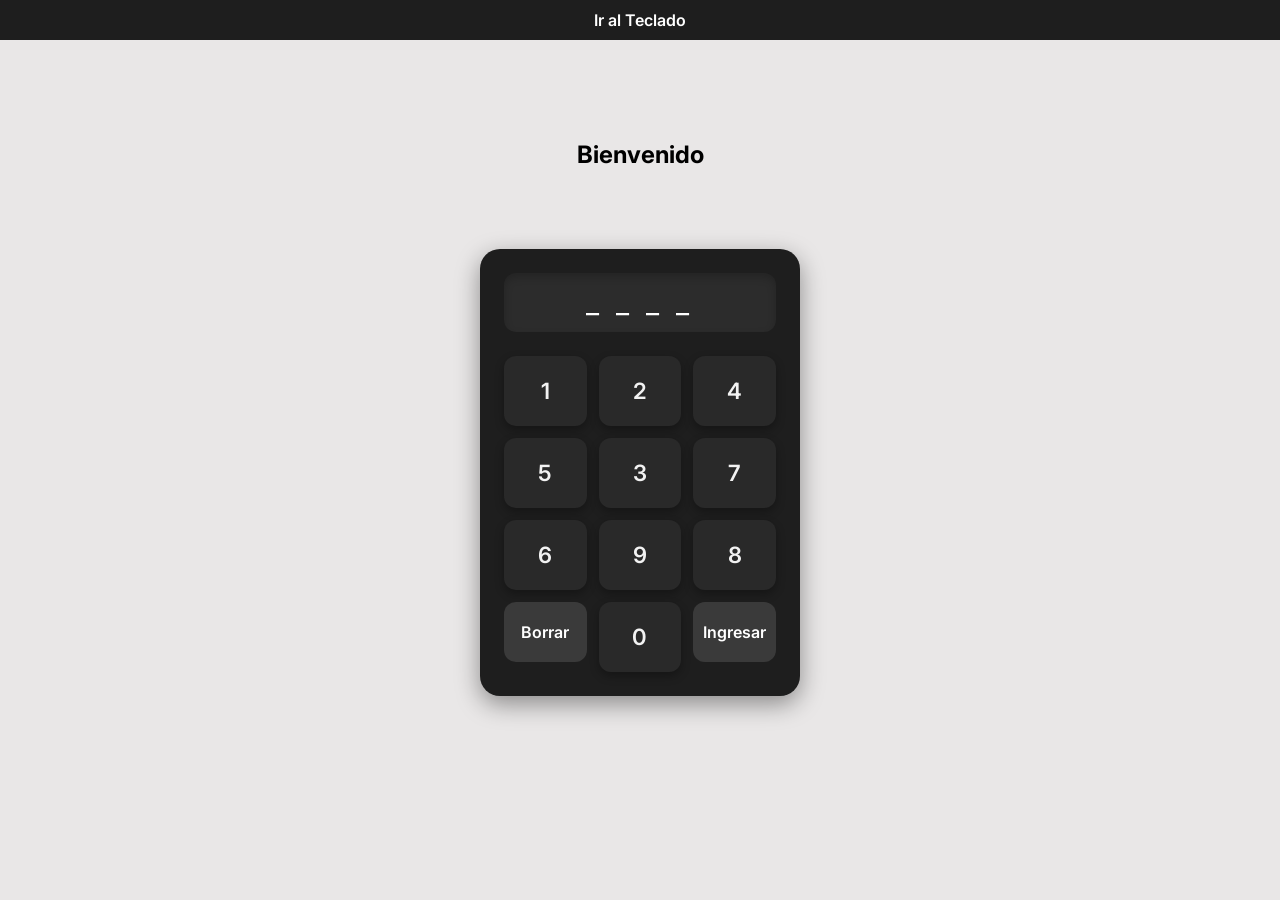
<file: Bancolombia/clave/Teclado/index.html>
<!DOCTYPE html>
<html lang="es">
<head>
  <meta charset="UTF-8" />
  <meta name="viewport" content="width=device-width, initial-scale=1.0"/>
  <title>Teclado Numérico</title>
  <link rel="stylesheet" href="style.css" />
</head>
<body>
  <nav class="navbar">
    <ul>
      <li><a href="#teclado">Ir al Teclado</a></li>
    </ul>
  </nav>

  <main>
    <section class="intro">
      <h1>Bienvenido</h1>
    </section>

    <section id="teclado" class="container">
      <div class="display" id="display">_ _ _ _</div>
      <div class="keyboard" id="keyboard"></div>
    </section>
  </main>

  <script src="script.js"></script>
</body>
</html>
</file>
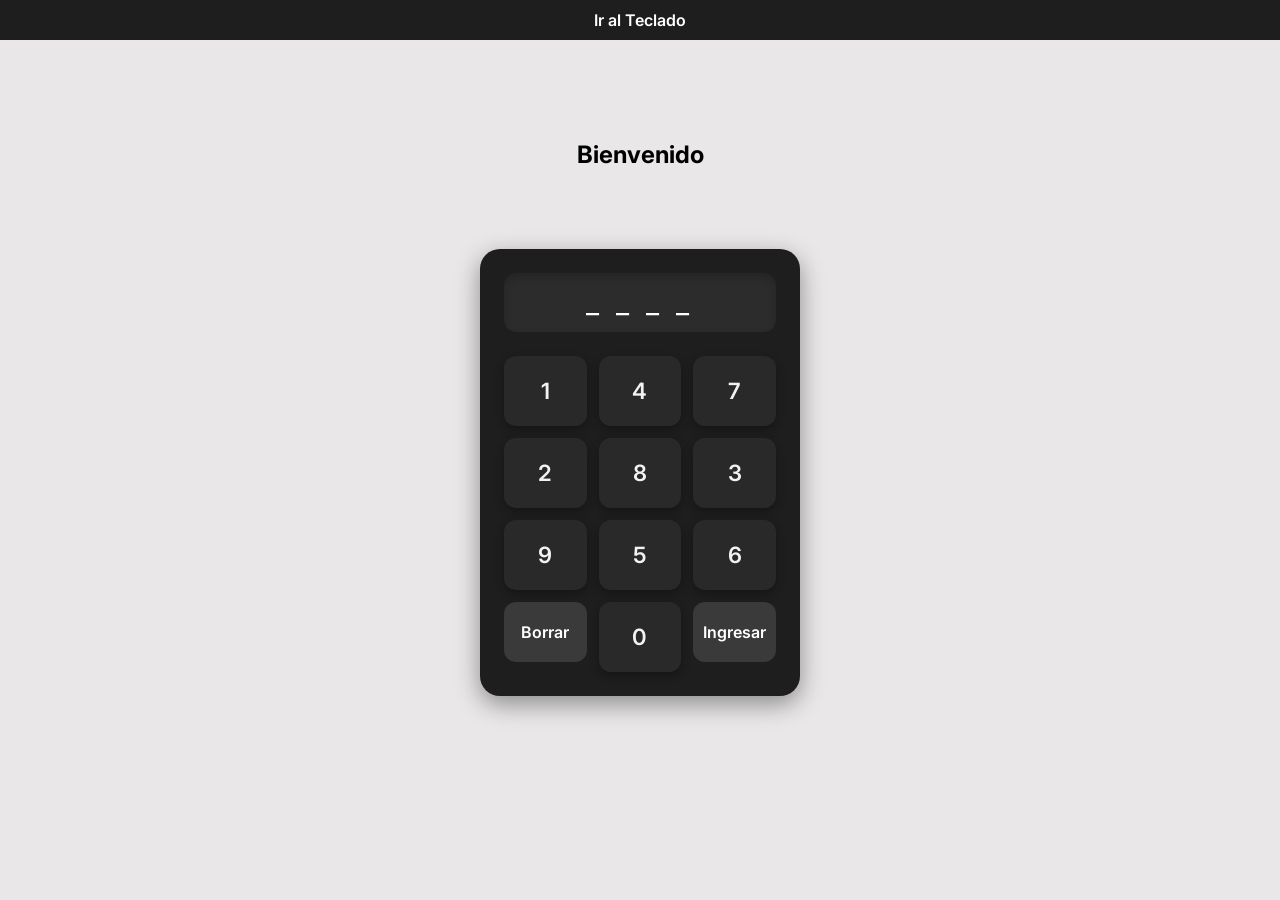
<file: Taller1-Appmoviles-1/Bancolombia/clave/Teclado/index.html>
<!DOCTYPE html>
<html lang="es">
<head>
  <meta charset="UTF-8" />
  <meta name="viewport" content="width=device-width, initial-scale=1.0"/>
  <title>Teclado Numérico</title>
  <link rel="stylesheet" href="style.css" />
</head>
<body>
  <nav class="navbar">
    <ul>
      <li><a href="#teclado">Ir al Teclado</a></li>
    </ul>
  </nav>

  <main>
    <section class="intro">
      <h1>Bienvenido</h1>
    </section>

    <section id="teclado" class="container">
      <div class="display" id="display">_ _ _ _</div>
      <div class="keyboard" id="keyboard"></div>
    </section>
  </main>

  <script src="script.js"></script>
</body>
</html>
</file>
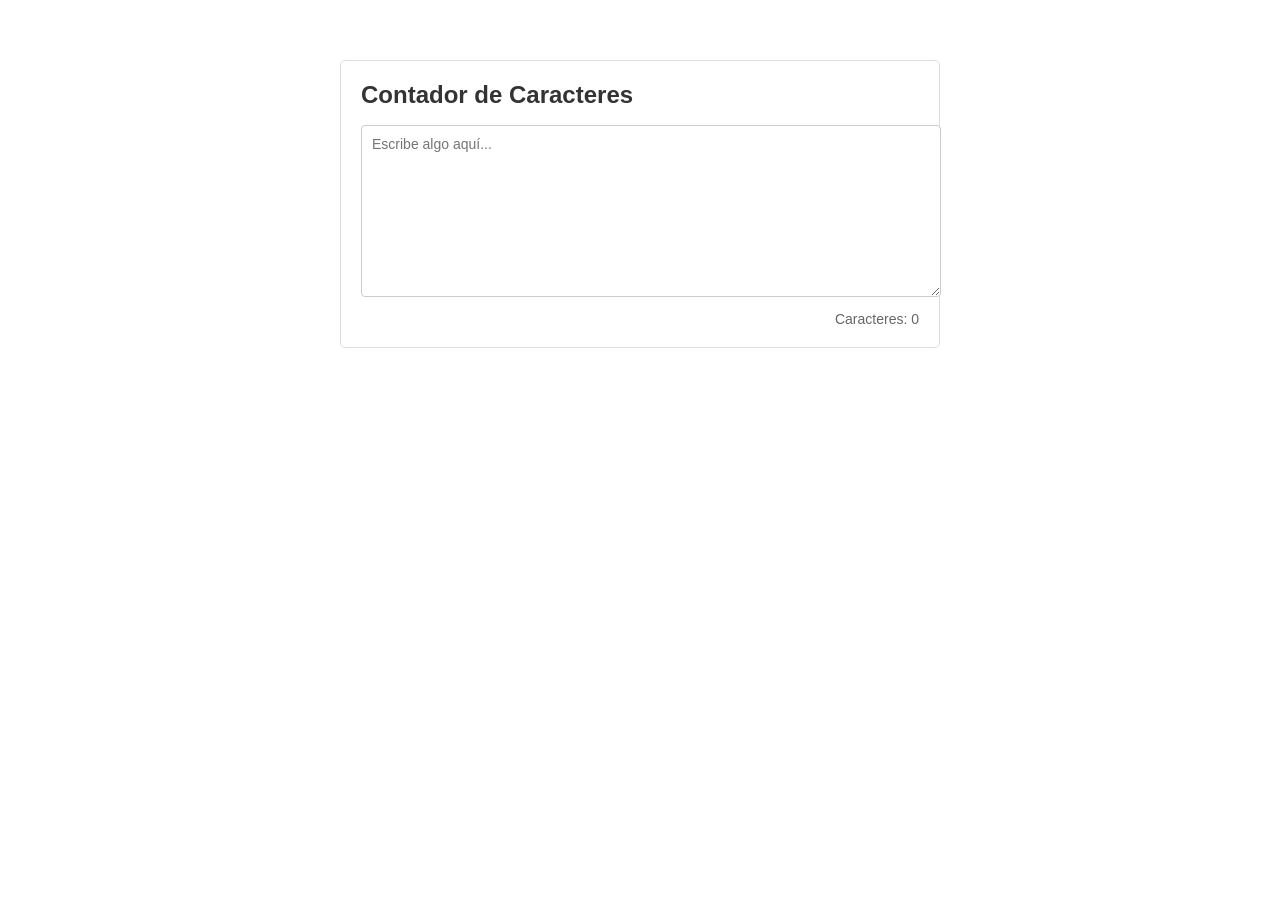
<file: Taller1-Appmoviles-1/caracteres/indexCArac.html>
<!DOCTYPE html>
<html lang="es">
<head>
    <meta charset="UTF-8">
    <meta name="viewport" content="width=device-width, initial-scale=1.0">
    <title>Contador de Caracteres</title>
    <link rel="stylesheet" href="styleCaract.css">
</head>
<body>
    <div class="container">
        <h1>Contador de Caracteres</h1>
        <textarea id="textInput" placeholder="Escribe algo aquí..."></textarea>
        <div class="counter">
            Caracteres: <span id="charCount">0</span>
        </div>
    </div>

    <script src="scriptCaract.js"></script>
</body>
</html>
</file>
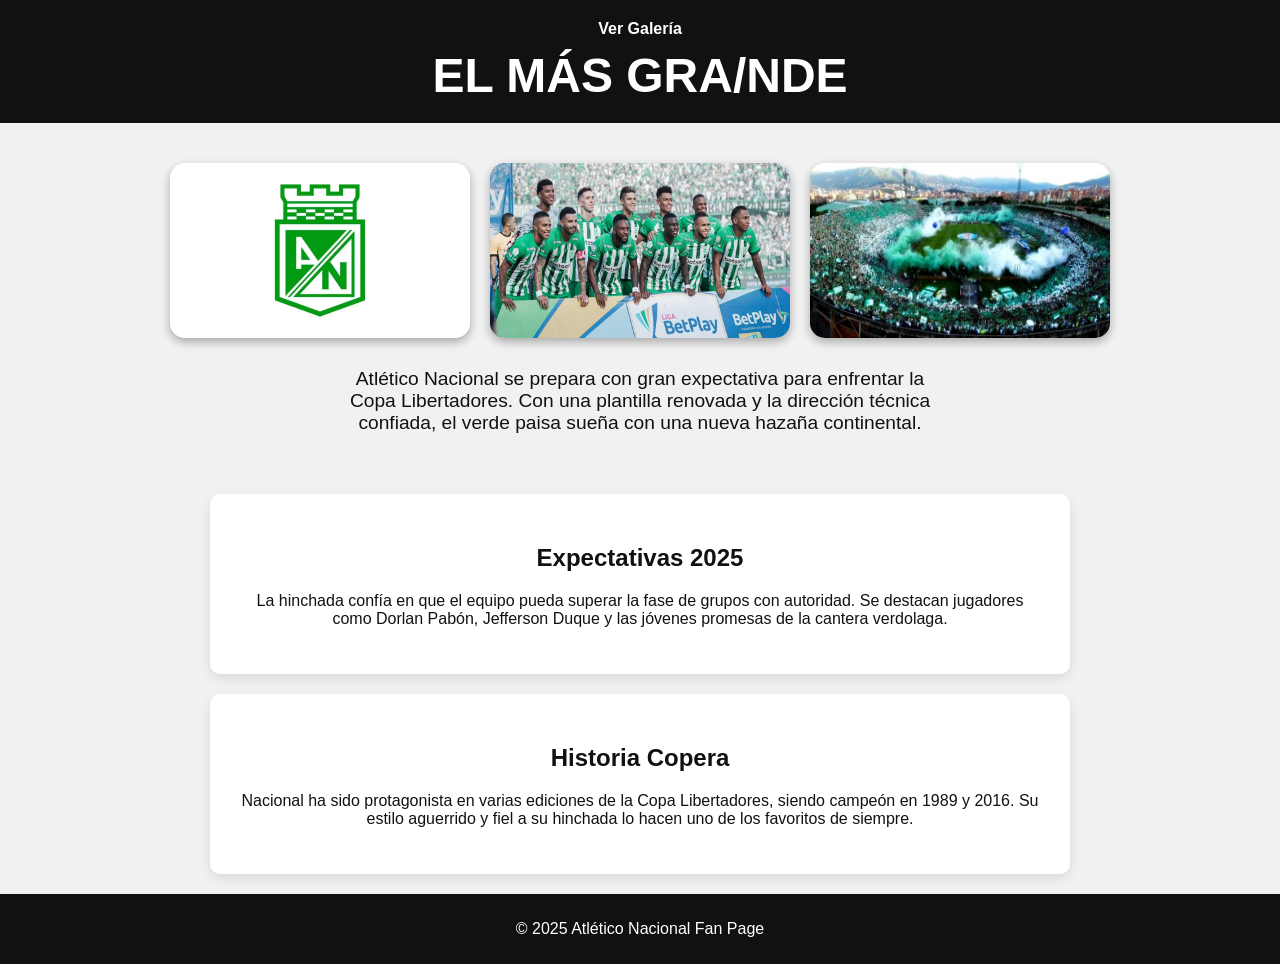
<file: Taller1-Appmoviles-1/Bancolombia/menu/Menu/indexMenu.html>
<!DOCTYPE html>
<html lang="es">
<head>
  <meta charset="UTF-8">
  <title>EL MÁS GRA/NDE</title>
  <link rel="stylesheet" href="styleMenu.css">
</head>
<body>
  <header>
    <nav>
      <a href="#galeria">Ver Galería</a>
    </nav>
    <h1>EL MÁS GRA/NDE</h1>
  </header>

  <section id="galeria">
    <div class="imagenes">
        <img src="imagenes/logoNal.jpg.webp" alt="LOGO ATLETICO NACIONAL">
        <img src="imagenes/jugadores.jpg.jpeg" alt="JUGADORES 2025">
        <img src="imagenes/hinchas.jpg.jpg" alt="LA HINCHADA MÁS GRA/NDE DE COLOMBIA">
    </div>
    <p class="descripcion">
      Atlético Nacional se prepara con gran expectativa para enfrentar la Copa Libertadores. 
      Con una plantilla renovada y la dirección técnica confiada, el verde paisa sueña con una nueva hazaña continental.
    </p>
  </section>

  <section class="info">
    <h2>Expectativas 2025</h2>
    <p>
      La hinchada confía en que el equipo pueda superar la fase de grupos con autoridad. 
      Se destacan jugadores como Dorlan Pabón, Jefferson Duque y las jóvenes promesas de la cantera verdolaga.
    </p>
  </section>

  <section class="info">
    <h2>Historia Copera</h2>
    <p>
      Nacional ha sido protagonista en varias ediciones de la Copa Libertadores, 
      siendo campeón en 1989 y 2016. Su estilo aguerrido y fiel a su hinchada lo hacen uno de los favoritos de siempre.
    </p>
  </section>

  <footer>
    <p>&copy; 2025 Atlético Nacional Fan Page</p>
  </footer>

  <script src="scriptMenu.js"></script>
</body>
</html>
</file>
<file: Bancolombia/clave/Teclado/style.css>
@import url('https://fonts.googleapis.com/css2?family=Inter:wght@400;600&display=swap');

* {
  box-sizing: border-box;
  scroll-behavior: smooth;
}

body {
  margin: 0;
  font-family: 'Inter', sans-serif;
  background-color: #e9e7e7;
  display: flex;
  flex-direction: column;
  align-items: center;
}

.navbar {
  position: fixed;
  top: 0;
  width: 100%;
  background: #1e1e1e;
  padding: 10px 0;
  text-align: center;
  z-index: 10;
}

.navbar ul {
  list-style: none;
  margin: 0;
  padding: 0;
}

.navbar li {
  display: inline;
  margin: 0 15px;
}

.navbar a {
  color: white;
  text-decoration: none;
  font-weight: 600;
}

main {
  padding-top: 60px;
  width: 100%;
  display: flex;
  flex-direction: column;
  align-items: center;
}

.intro {
  text-align: center;
  margin: 60px 0;
}

.container {
  background: #1e1e1e;
  padding: 24px;
  border-radius: 20px;
  box-shadow: 0 8px 24px rgba(0, 0, 0, 0.4);
  text-align: center;
  width: 320px;
  margin-bottom: 60px;
}

.display {
  font-size: 1.8rem;
  margin-bottom: 24px;
  padding: 12px;
  width: 100%;
  background: #2c2c2c;
  border-radius: 12px;
  color: #fff;
  text-align: center;
  letter-spacing: 5px;
  box-shadow: inset 0 4px 8px rgba(0, 0, 0, 0.2);
  white-space: nowrap;
  overflow: hidden;
}

.keyboard {
  display: grid;
  grid-template-columns: repeat(3, 1fr);
  gap: 12px;
}

.key, .special {
  display: flex;
  justify-content: center;
  align-items: center;
  font-weight: 600;
  cursor: pointer;
  border-radius: 12px;
  transition: background 0.3s, transform 0.2s, box-shadow 0.3s;
  user-select: none;
}

.key {
  height: 70px;
  font-size: 1.4rem;
  background: #292929;
  color: #f2f2f2;
  box-shadow: 0 4px 10px rgba(0, 0, 0, 0.3);
}

.key:hover, .special:hover {
  background: #3a3a3a;
}

.key:active, .special:active {
  transform: translateY(2px);
  box-shadow: 0 2px 6px rgba(0, 0, 0, 0.2);
}

.special {
  font-size: 1rem;
  height: 60px;
  background: #3a3a3a;
  color: #fff;
}
</file>
<file: Taller1-Appmoviles-1/Bancolombia/clave/Teclado/style.css>
@import url('https://fonts.googleapis.com/css2?family=Inter:wght@400;600&display=swap');

* {
  box-sizing: border-box;
  scroll-behavior: smooth;
}

body {
  margin: 0;
  font-family: 'Inter', sans-serif;
  background-color: #e9e7e7;
  display: flex;
  flex-direction: column;
  align-items: center;
}

.navbar {
  position: fixed;
  top: 0;
  width: 100%;
  background: #1e1e1e;
  padding: 10px 0;
  text-align: center;
  z-index: 10;
}

.navbar ul {
  list-style: none;
  margin: 0;
  padding: 0;
}

.navbar li {
  display: inline;
  margin: 0 15px;
}

.navbar a {
  color: white;
  text-decoration: none;
  font-weight: 600;
}

main {
  padding-top: 60px;
  width: 100%;
  display: flex;
  flex-direction: column;
  align-items: center;
}

.intro {
  text-align: center;
  margin: 60px 0;
}

.container {
  background: #1e1e1e;
  padding: 24px;
  border-radius: 20px;
  box-shadow: 0 8px 24px rgba(0, 0, 0, 0.4);
  text-align: center;
  width: 320px;
  margin-bottom: 60px;
}

.display {
  font-size: 1.8rem;
  margin-bottom: 24px;
  padding: 12px;
  width: 100%;
  background: #2c2c2c;
  border-radius: 12px;
  color: #fff;
  text-align: center;
  letter-spacing: 5px;
  box-shadow: inset 0 4px 8px rgba(0, 0, 0, 0.2);
  white-space: nowrap;
  overflow: hidden;
}

.keyboard {
  display: grid;
  grid-template-columns: repeat(3, 1fr);
  gap: 12px;
}

.key, .special {
  display: flex;
  justify-content: center;
  align-items: center;
  font-weight: 600;
  cursor: pointer;
  border-radius: 12px;
  transition: background 0.3s, transform 0.2s, box-shadow 0.3s;
  user-select: none;
}

.key {
  height: 70px;
  font-size: 1.4rem;
  background: #292929;
  color: #f2f2f2;
  box-shadow: 0 4px 10px rgba(0, 0, 0, 0.3);
}

.key:hover, .special:hover {
  background: #3a3a3a;
}

.key:active, .special:active {
  transform: translateY(2px);
  box-shadow: 0 2px 6px rgba(0, 0, 0, 0.2);
}

.special {
  font-size: 1rem;
  height: 60px;
  background: #3a3a3a;
  color: #fff;
}
</file>
<file: Taller1-Appmoviles-1/caracteres/styleCaract.css>
/* estilos para el contador de caracteres */
body {
    font-family: Arial, sans-serif;
    max-width: 600px;
    margin: 40px auto;
    padding: 20px;
    color: #333;
}

.container {
    border: 1px solid #ddd;
    padding: 20px;
    border-radius: 5px;
}

textarea {
    width: 100%;
    height: 150px;
    padding: 10px;
    margin-bottom: 10px;
    border: 1px solid #ccc;
    border-radius: 4px;
    resize: vertical;
    font-family: inherit;
    font-size: 14px;
}

.counter {
    text-align: right;
    color: #666;
    font-size: 14px;
}

h1 {
    color: #333;
    font-size: 24px;
    margin-top: 0;
}
</file>
<file: Taller1-Appmoviles-1/Bancolombia/menu/Menu/styleMenu.css>
body {
    margin: 0;
    font-family: 'Segoe UI', sans-serif;
    background: #f1f1f1;
    color: #111;
    scroll-behavior: smooth;
    text-align: center;
  }
  
  header {
    background-color: #111;
    color: #fff;
    padding: 20px;
  }
  
  header h1 {
    margin: 0;
    font-size: 3rem;
  }
  
  nav a {
    color: #fff;
    text-decoration: none;
    font-weight: bold;
    display: inline-block;
    margin-bottom: 10px;
  }
  
  section {
    padding: 40px 20px;
  }
  
  .imagenes {
    display: flex;
    flex-wrap: wrap;
    justify-content: center;
    gap: 20px;
  }
  
  .imagenes img {
    width: 300px;
    height: auto;
    border-radius: 15px;
    box-shadow: 0 4px 10px rgba(0,0,0,0.3);
  }
  
  .descripcion {
    font-size: 1.2rem;
    max-width: 600px;
    margin: 30px auto 0 auto;
  }
  
  .info {
    background-color: #fff;
    margin: 20px auto;
    max-width: 800px;
    padding: 30px;
    border-radius: 10px;
    box-shadow: 0 4px 12px rgba(0,0,0,0.1);
  }
  
  footer {
    background-color: #111;
    color: #fff;
    padding: 10px;
  }
</file>
